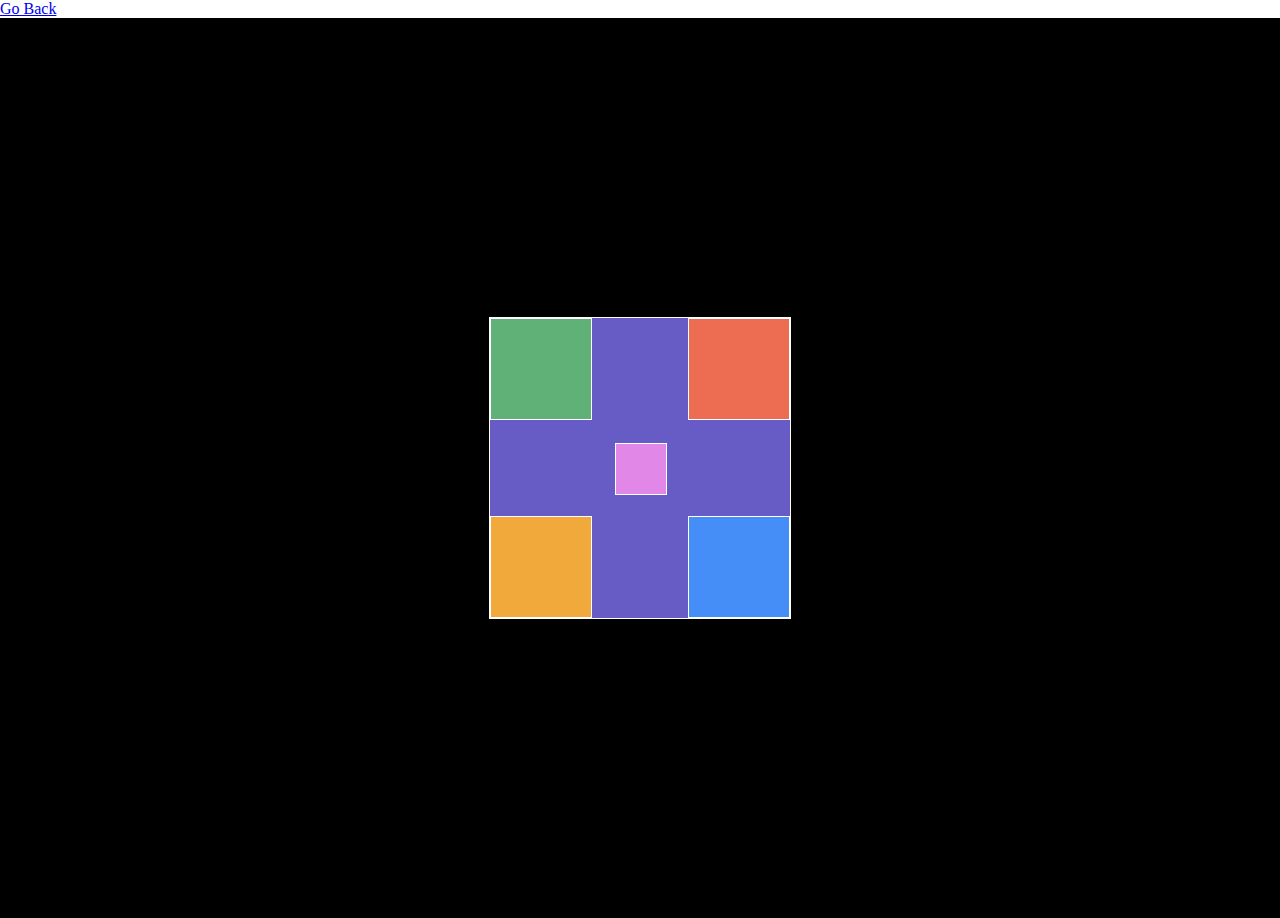
<file: Task_Position_the_Cubes/index.html>
<!DOCTYPE html>
<html>
  <head>
    <title>Cubes Problem</title>
    <link rel="stylesheet" href="index.css" />
  </head>

  <body style="margin: 0; padding: 0">
    <div>
      <a href="../index.html">Go Back</a>
    </div>

    <!-- Start coding from the lines below for POSITION THE CUBES TASK; DO NOT TOUCH the code above-->
    <div class="container">

        <div class="first_cube">
            <div class="second_cube" id="green"></div>
            <div class="second_cube" id="red"></div>
            <div class="second_cube" id="blue"></div>
            <div class="second_cube" id="yellow"></div>
            <div class="third_cube" id="pink"></div>
        </div>
    </div>
  </body>
</html>
</file>
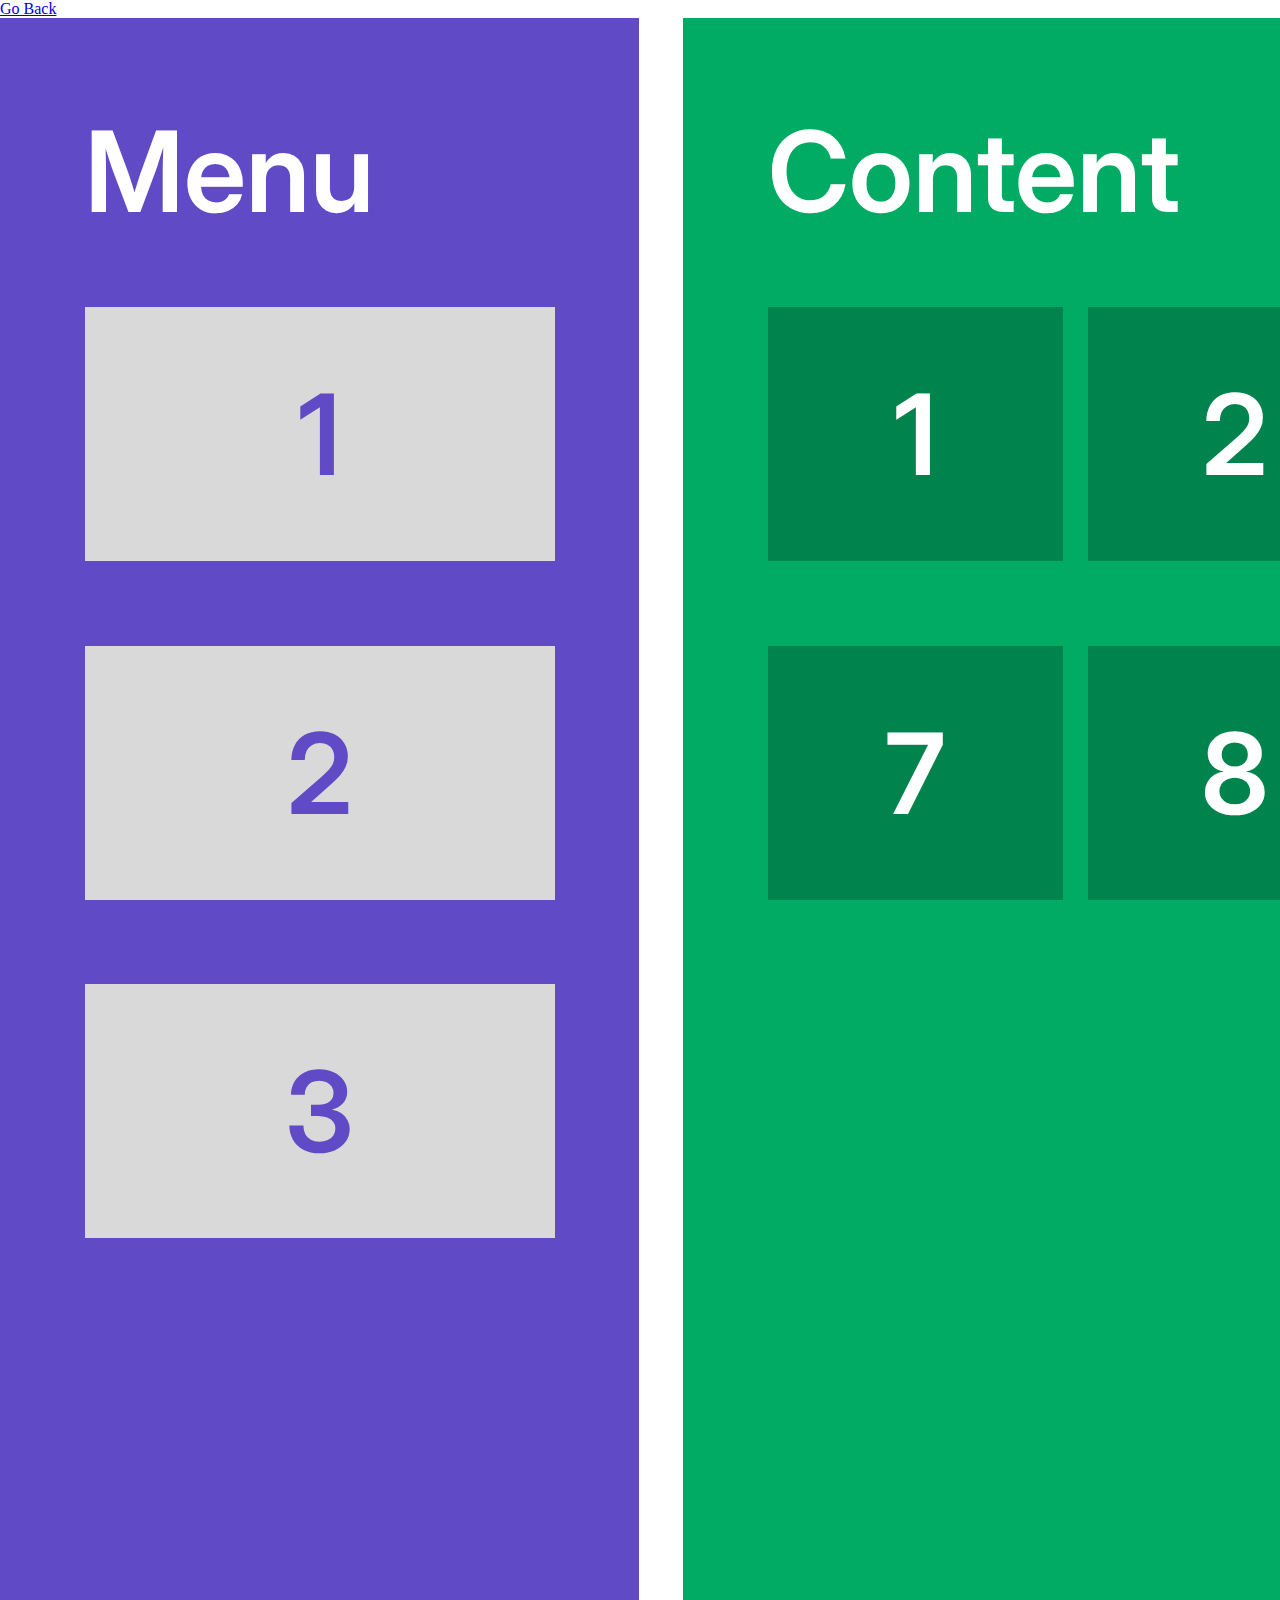
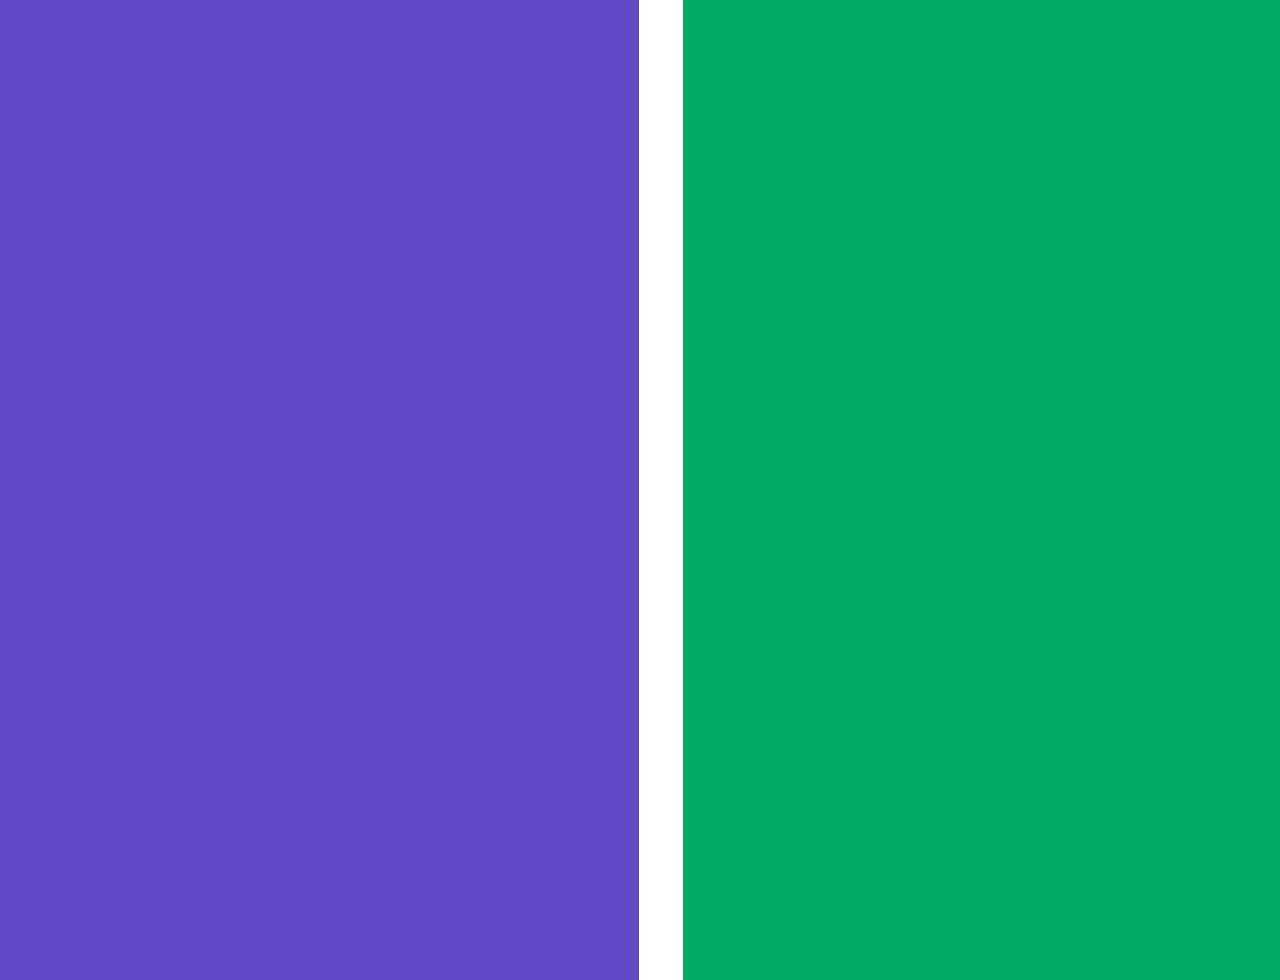
<file: Task_TheFlexGame/index.html>
<!DOCTYPE html>
<html>

<head>
    <title>Flex Game</title>
    <link rel="preconnect" href="https://fonts.googleapis.com">
    <link rel="preconnect" href="https://fonts.gstatic.com" crossorigin>
    <link href="https://fonts.googleapis.com/css2?family=Inter:wght@100..900&display=swap" rel="stylesheet">
    <link rel="stylesheet" href="index.css" />
</head>

<body style="margin: 0; padding: 0">
    <div>
        <a href="../index.html">Go Back</a>
    </div>

    <!-- Start coding from the lines below for FLEX GAME TASK; DO NOT TOUCH the code above -->
    <div class="container">
        <div class="menu">
            <div class="menu-title">Menu</div>
            <div class="menu-boxes">1</div>
            <div class="menu-boxes">2</div>
            <div class="menu-boxes">3</div>
        </div>
        <div class="content">
            <div class="content-title">Content</div>
            <div class="boxes">
                <div class="content-boxes">1</div>
                <div class="content-boxes">2</div>
                <div class="content-boxes">3</div>
                <div class="content-boxes">4</div>
                <div class="content-boxes">5</div>
                <div class="content-boxes">6</div>
                <div class="content-boxes">7</div>
                <div class="content-boxes">8</div>
            </div>
        </div>
    </div>
</body>

</html>
</file>
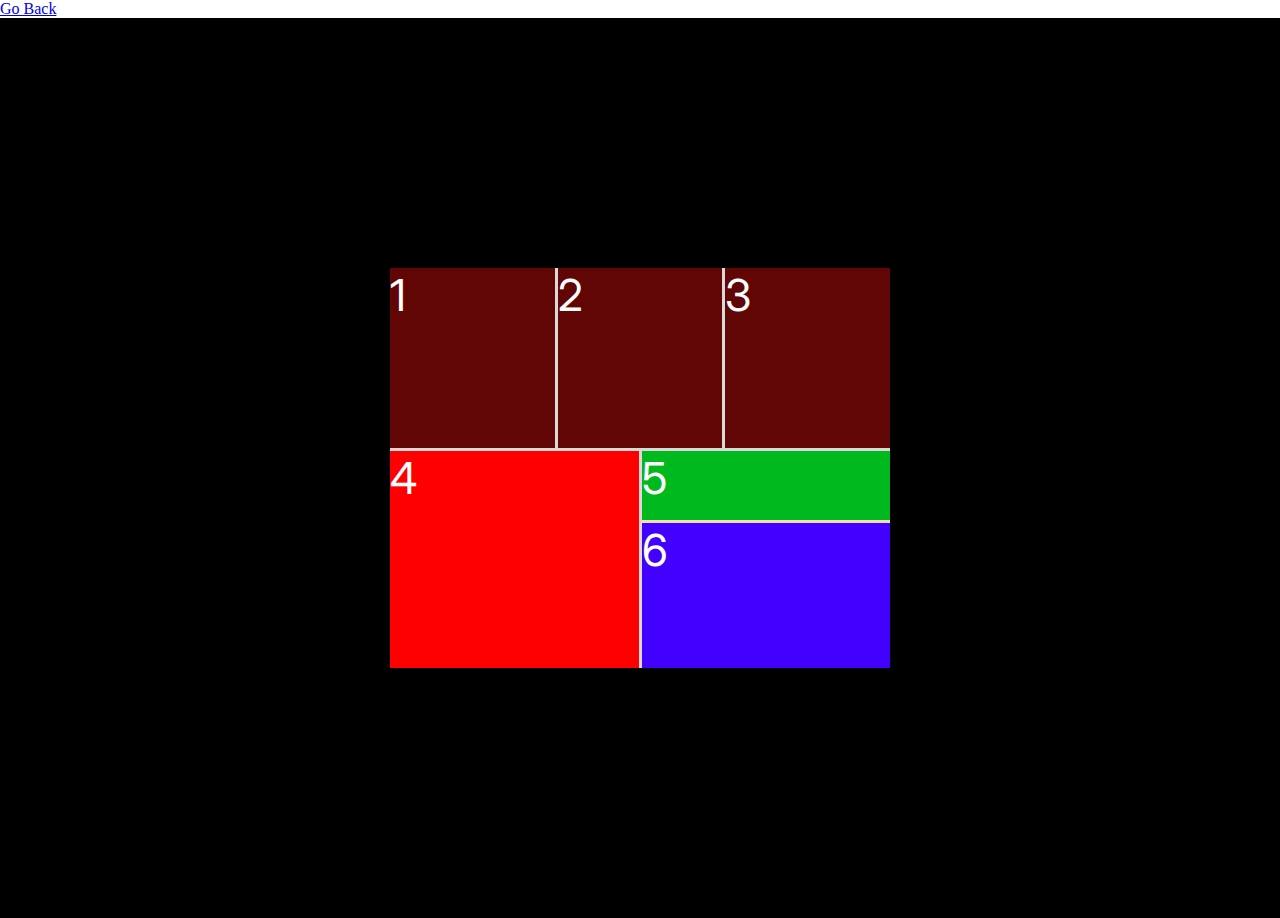
<file: Task_TheGridProblem/index.html>
<!DOCTYPE html>
<html>
  <head>
    <title>Grid Problem</title>
    <link rel="preconnect" href="https://fonts.googleapis.com">
    <link rel="preconnect" href="https://fonts.gstatic.com" crossorigin>
    <link href="https://fonts.googleapis.com/css2?family=Inter:wght@100..900&display=swap" rel="stylesheet">
    
    <link rel="stylesheet" href="index.css" />
  </head>

  <body style="margin: 0; padding: 0">
    <div>
      <a href="../index.html">Go Back</a>
    </div>
    <!-- Start coding from the lines below for GRID PROBLEM TASK; DO NOT TOUCH THE CODE ABOVE-->
    <div class="container">

        <div class="big-box">
            <div id="box-1">1</div>
            <div id="box-2">2</div>
            <div id="box-3">3</div>
            <div id="box-4">4</div>
            <div id="box-5-6">
              <div id="box-5">5</div>
              <div id="box-6">6</div>
            </div>
        </div>
    </div>
  </body>
</html>
</file>
<file: Task_Position_the_Cubes/index.css>
/*  Start coding below for POSITION THE CUBES TASK*/
.container{
    height: 100vh;
    width: 100vw;
    display: flex;
    justify-content: center;
    align-items: center;
    background-color: black;
}
.first_cube{
    height: 300px;
    width: 300px;
    background: rgb(103, 91, 198);
    position: relative;
    border: 1px solid white;
}
.second_cube{
    height: 100px;
    width: 100px;
    position: absolute;
    border: 1px solid white;
    
}
#green{
    background: rgb(96, 177, 119);
    top: 0px;
    left: 0px;
}
#red{
    background: rgb(237, 109, 82);
    top: 0px;
    right: 0px;
}
#blue{
    background: rgb(69, 142, 247);
    bottom: 0px;
    right: 0px;
}
#yellow{
    background: rgb(242, 169, 59);
    bottom: 0px;
    left: 0px;
}
.third_cube{
    height: 50px;
    width: 50px;
    border: 1px solid white;
    background: rgb(224, 135, 232);
    position: absolute;
    top: 125px;
    left: 125px;
}
</file>
<file: Task_TheFlexGame/index.css>
.container{
    width: 2828px;
    height: 2562px;
    display: flex;
    justify-content: space-between;
}
.menu{
    width: 639px;
    height: 2562px;
    background: #604AC6;
    display: flex;
    flex-direction: column;
    padding: 84.5px;
    box-sizing: border-box;
}
.content{
    width: 2145px;
    height: 2562px;
    background: #01AB63;
    padding: 84.5px;
    display: flex;
    flex-direction: column;
    box-sizing: border-box;
}
.menu-title{
    width: 590px;
    height: 120px;
    font-family: "Inter", sans-serif;
    font-size: 112px;
    font-weight: 600;
    line-height: 136px;
    letter-spacing: 0em;
    text-align: left;
    color: #FFFFFF;

}
.menu-boxes{
    display: flex;
    justify-content: center;
    align-items: center;
    width: 470px;
    height: 254px;
    background: #D9D9D9;
    margin-top: 84.5px;
    font-family: "Inter", sans-serif;
    font-size: 112px;
    font-weight: 600;
    line-height: 136px;
    letter-spacing: 0em;
    color: #604AC6;
}
.content-title{
    font-family: "Inter", sans-serif;
    width: 590px;
    height: 120px;
    font-size: 112px;
    font-weight: 600;
    line-height: 136px;
    letter-spacing: 0em;
    text-align: left;
    color: #FFFFFF;
}
.content-boxes{
    width: 295px;
    height: 254px;
    color: white;
    font-family: "Inter", sans-serif;
    font-size: 112px;
    font-weight: 600;
    line-height: 136px;
    letter-spacing: 0em;
    background: #00834D;
    flex-shrink: 0;
    margin-right: 25px;
    margin-bottom: 84.5px;
    display: flex;
    justify-content: center;
    align-items: center;
}
.boxes{
    display: flex;
    margin-top: 84.5px;
    flex-wrap: wrap;
}
</file>
<file: Task_TheGridProblem/index.css>
.container{
    height: 100vh;
    width: 100vw;
    background: black;
    display: flex;
    justify-content: center;
    align-items: center;
    font-family: "Inter", sans-serif;
}

.big-box{
    background: #D9D9D9;
    display: grid;
    grid-template-columns: repeat(6, 1fr);
    grid-template-rows: 1fr 1.2fr;
    width: 500px;
    height: 400px;
    gap: 3px;
    font-size: 44px;
    font-weight: 400;
    text-align: left;
    color: #FFFFFF;
}

#box-1{
    background: #620505;
    grid-column: span 2;
}

#box-2{
    background: #620505;
    grid-column: span 2;
}

#box-3{
    background: #620505;
    grid-column: span 2;
}

#box-4{
    background: #FF0000;
    grid-column: span 3;
}

#box-5{
    background: #00B91E;    
}

#box-5-6{
    grid-column: span 3;
    display: grid;
    grid-template-rows: 1fr 2.1fr;
    gap: 3px;
    background: wheat;
}

#box-6{
    background: #4200FF;
}
</file>
